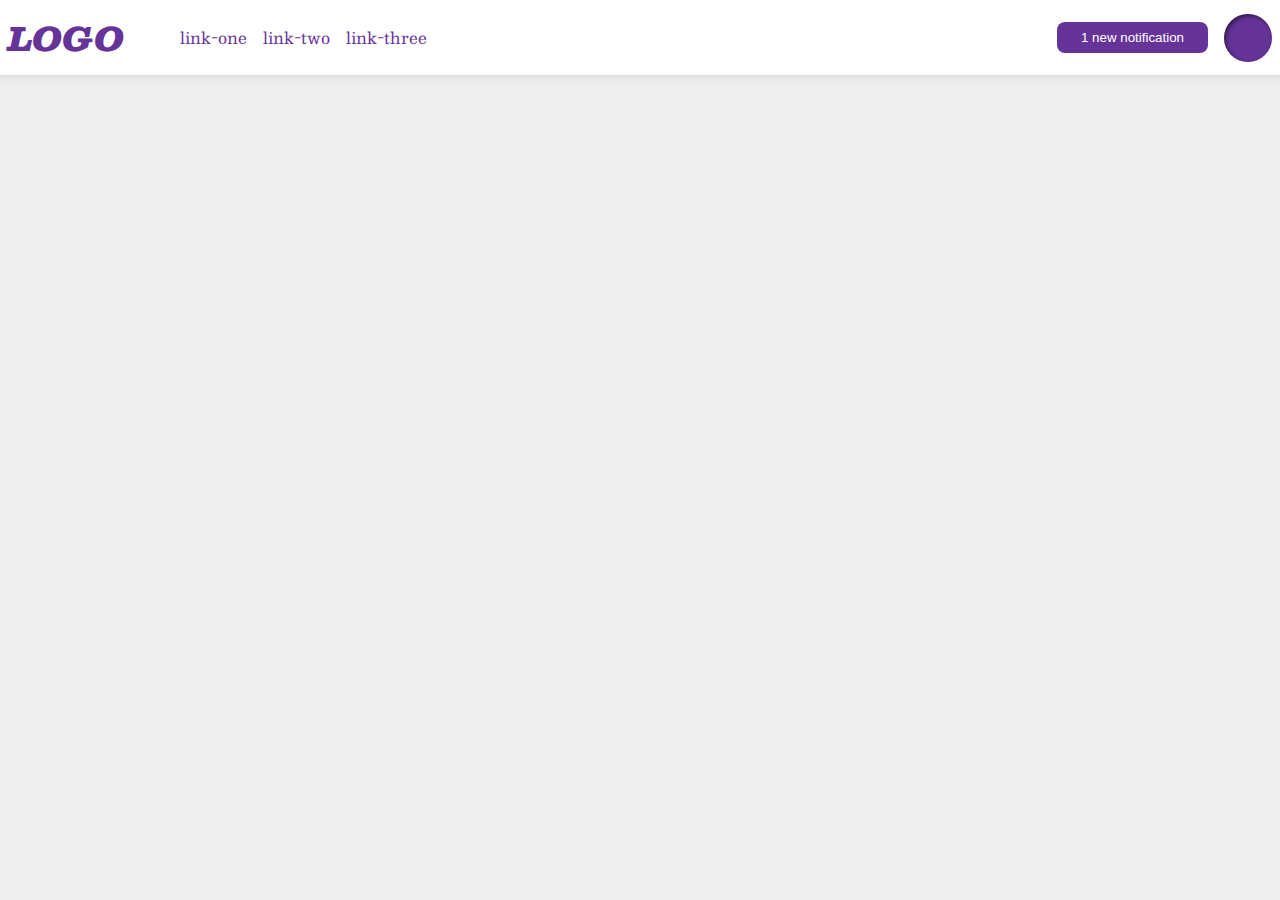
<file: foundations/flex/03-flex-header-2/index.html>
<!DOCTYPE html>
<html lang="en">
  <head>
    <meta charset="UTF-8">
    <meta http-equiv="X-UA-Compatible" content="IE=edge">
    <meta name="viewport" content="width=device-width, initial-scale=1.0">
    <title>Flex Header 2</title>
    <link rel="stylesheet" href="style.css">
  </head>
  <body>
    <div class="header">
      <div class="right-container">
        <div class="logo">
          LOGO
        </div>
        <ul class="links">
          <li><a href="https://google.com">link-one</a></li>
          <li><a href="https://google.com">link-two</a></li>
          <li><a href="https://google.com">link-three</a></li>
        </ul>
      </div>

      <div class="left-container">
        <button class="notifications">
          1 new notification
        </button>
        <div class="profile-image"></div>
      </div>
    </div>
  </body>
</html>
</file>
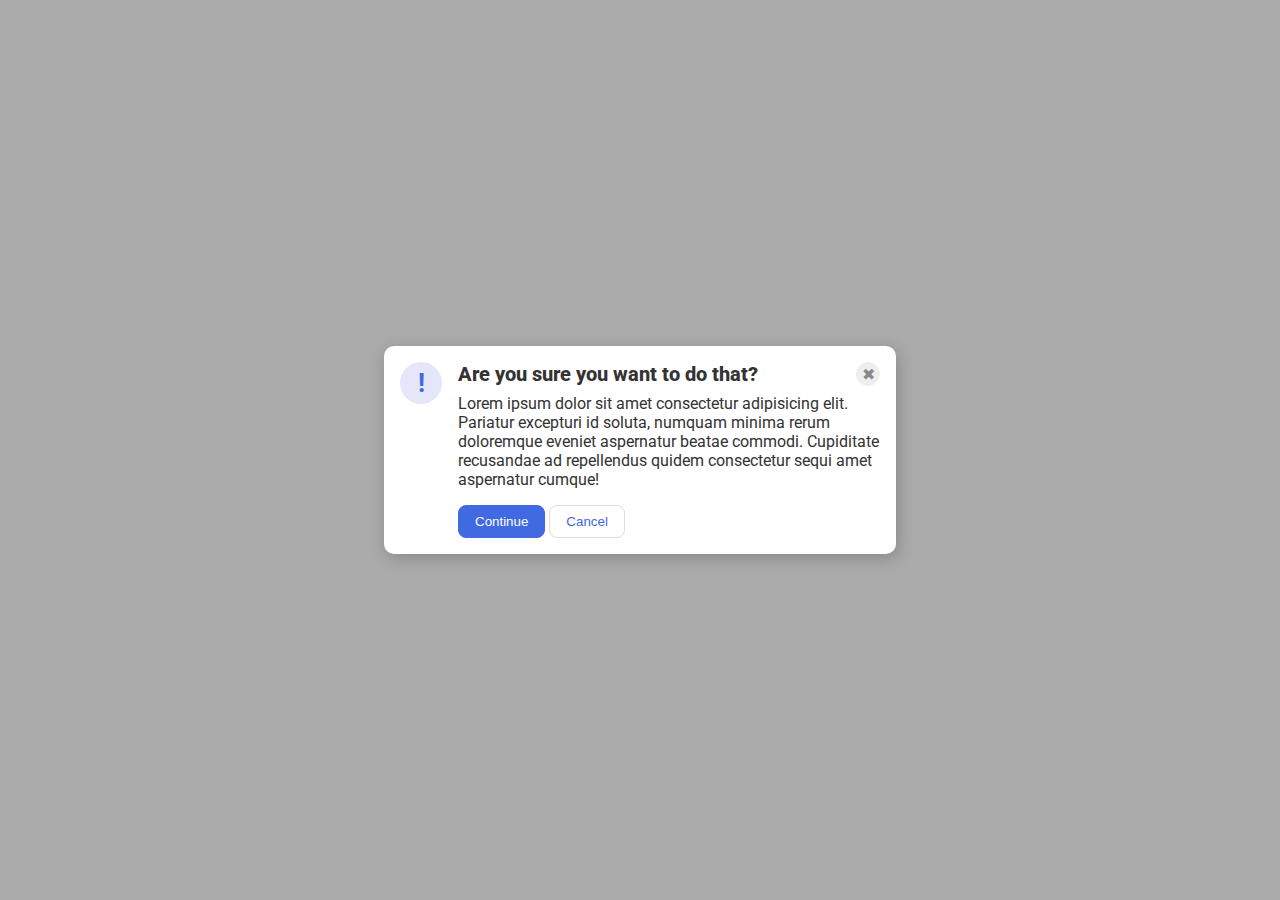
<file: foundations/flex/05-flex-modal/index.html>
<!DOCTYPE html>
<html lang="en">
  <head>
    <meta charset="UTF-8">
    <meta http-equiv="X-UA-Compatible" content="IE=edge">
    <meta name="viewport" content="width=device-width, initial-scale=1.0">
    <link rel="stylesheet" href="style.css">
    <title>Modal</title>
  </head>
  <body>
    <div class="modal">

      <div class="icon">!</div>

      <div class="container">
        <div class="header">Are you sure you want to do that?
          <button class="close-button">✖</button>
        </div>
        <div class="text">Lorem ipsum dolor sit amet consectetur adipisicing elit. Pariatur excepturi id soluta, numquam minima rerum doloremque eveniet aspernatur beatae commodi. Cupiditate recusandae ad repellendus quidem consectetur sequi amet aspernatur cumque!</div>
        <button class="continue">Continue</button>
        <button class="cancel">Cancel</button>
      </div>
    </div>
  </body>
</html>
</file>
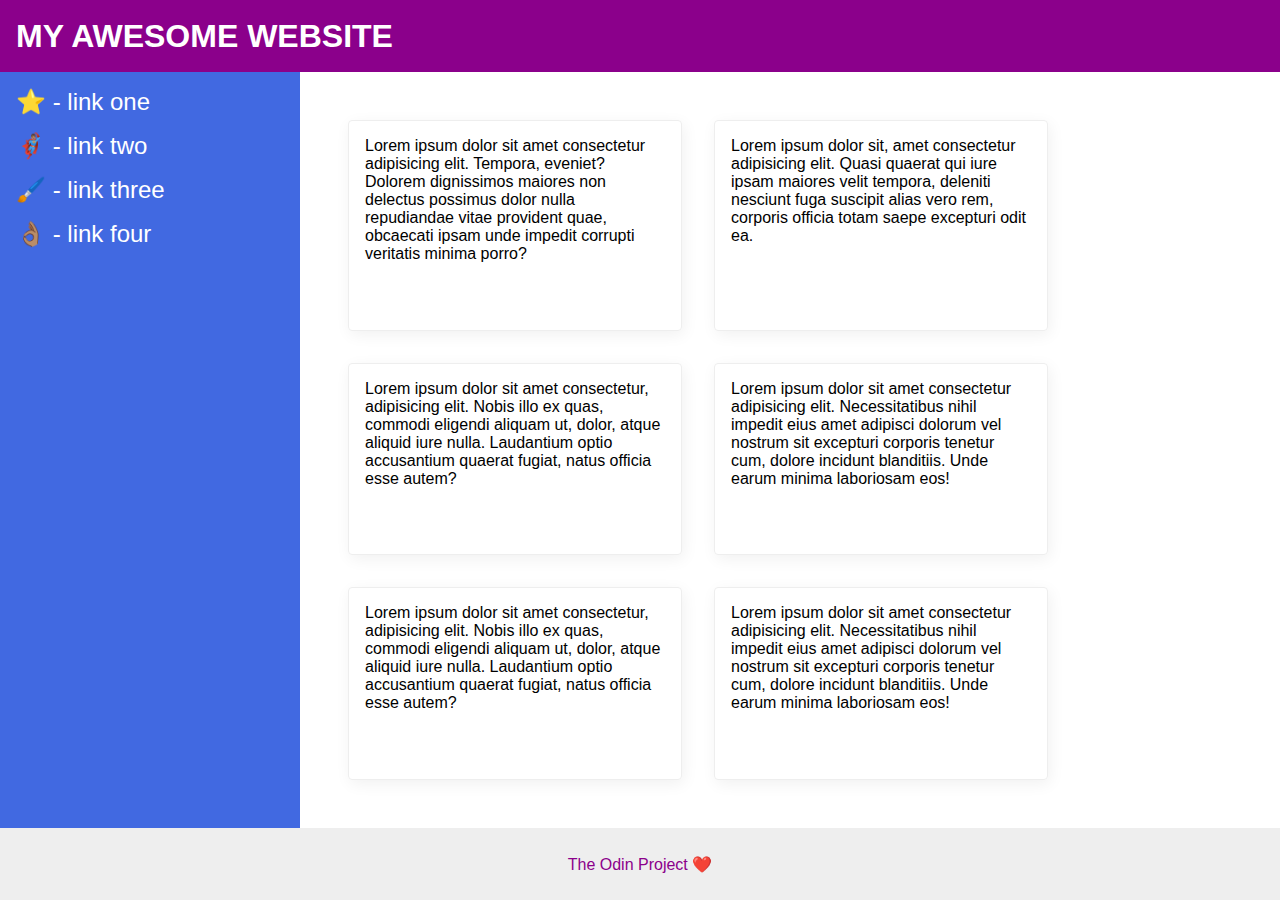
<file: foundations/flex/07-flex-layout-2/index.html>
<!DOCTYPE html>
<html lang="en">
  <head>
    <meta charset="UTF-8">
    <meta http-equiv="X-UA-Compatible" content="IE=edge">
    <meta name="viewport" content="width=device-width, initial-scale=1.0">
    <title>The Holy Grail</title>
    <link rel="stylesheet" href="style.css">
  </head>
  <body>
    <div class="header">
      MY AWESOME WEBSITE
    </div>
    <div class="body">
      <div class="sidebar">
        <ul>
          <li><a href="#">⭐ - link one</a></li>
          <li><a href="#">🦸🏽‍♂️ - link two</a></li>
          <li><a href="#">🖌️ - link three</a></li>
          <li><a href="#">👌🏽 - link four</a></li>
        </ul>
      </div>
      <div class="container">
        <div class="card">Lorem ipsum dolor sit amet consectetur adipisicing elit. Tempora, eveniet? Dolorem dignissimos maiores non delectus possimus dolor nulla repudiandae vitae provident quae, obcaecati ipsam unde impedit corrupti veritatis minima porro?</div>
        <div class="card">Lorem ipsum dolor sit, amet consectetur adipisicing elit. Quasi quaerat qui iure ipsam maiores velit tempora, deleniti nesciunt fuga suscipit alias vero rem, corporis officia totam saepe excepturi odit ea.</div>
        <div class="card">Lorem ipsum dolor sit amet consectetur, adipisicing elit. Nobis illo ex quas, commodi eligendi aliquam ut, dolor, atque aliquid iure nulla. Laudantium optio accusantium quaerat fugiat, natus officia esse autem?</div>
        <div class="card">Lorem ipsum dolor sit amet consectetur adipisicing elit. Necessitatibus nihil impedit eius amet adipisci dolorum vel nostrum sit excepturi corporis tenetur cum, dolore incidunt blanditiis. Unde earum minima laboriosam eos!</div>
        <div class="card">Lorem ipsum dolor sit amet consectetur, adipisicing elit. Nobis illo ex quas, commodi eligendi aliquam ut, dolor, atque aliquid iure nulla. Laudantium optio accusantium quaerat fugiat, natus officia esse autem?</div>
        <div class="card">Lorem ipsum dolor sit amet consectetur adipisicing elit. Necessitatibus nihil impedit eius amet adipisci dolorum vel nostrum sit excepturi corporis tenetur cum, dolore incidunt blanditiis. Unde earum minima laboriosam eos!</div>
      </div>
    </div>
    <div class="footer">
      The Odin Project ❤️
    </div>
  </body>
</html>
</file>
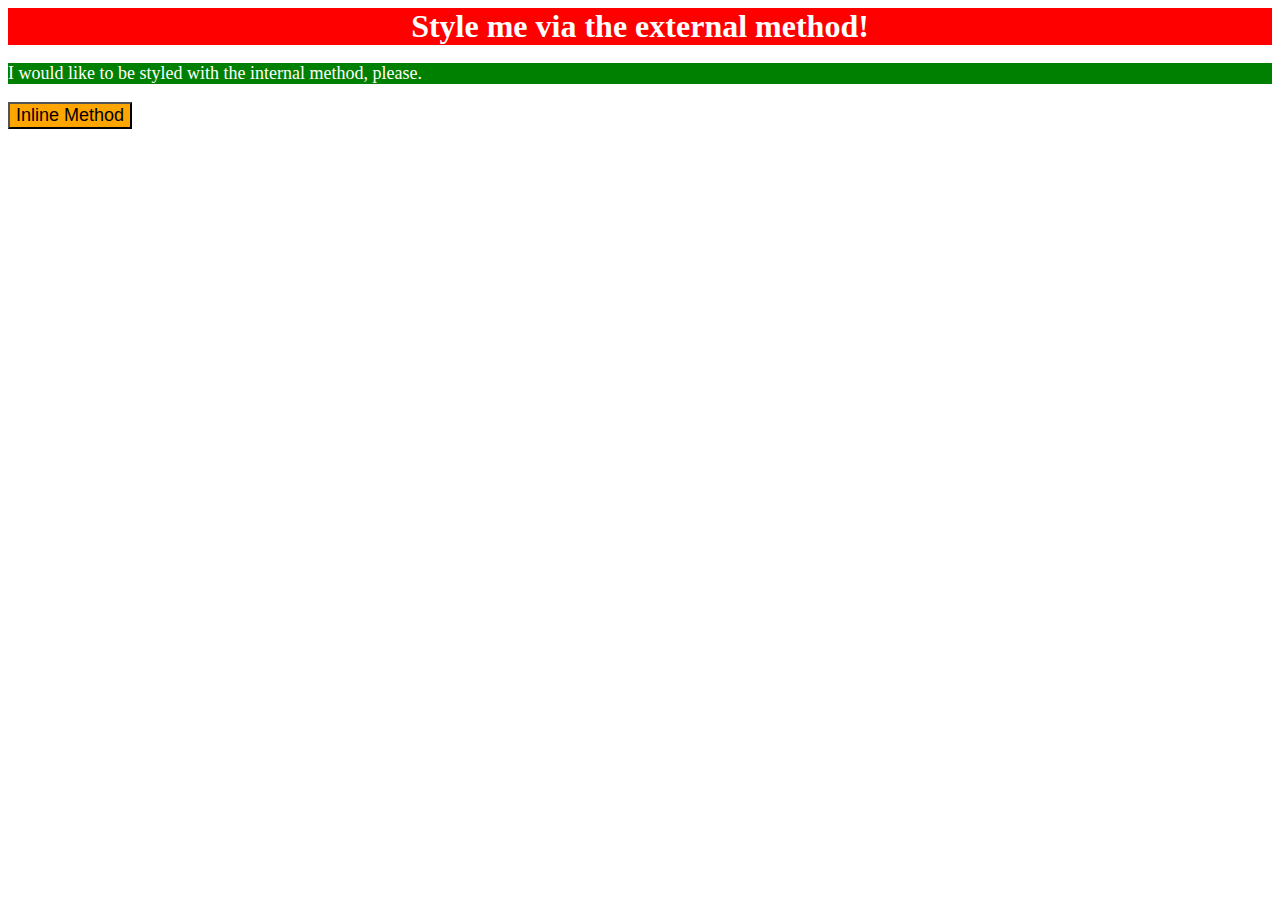
<file: foundations/intro-to-css/01-css-methods/index.html>
<!DOCTYPE html>
<html lang="en">
  <head>
    <meta charset="UTF-8">
    <meta http-equiv="X-UA-Compatible" content="IE=edge">
    <meta name="viewport" content="width=device-width, initial-scale=1.0">
    <title>Methods for Adding CSS</title>
    <link rel="stylesheet" href="styles.css">

    <style>
      p{
        background-color: green;
        color: white;
        font-size: 18px;
      }
    </style>

  </head>
  <body>
    <div>Style me via the external method!</div>
    <p>I would like to be styled with the internal method, please.</p>
    <button style="background-color: orange; font-size: 18px;">Inline Method</button>
  </body>
</html>
</file>
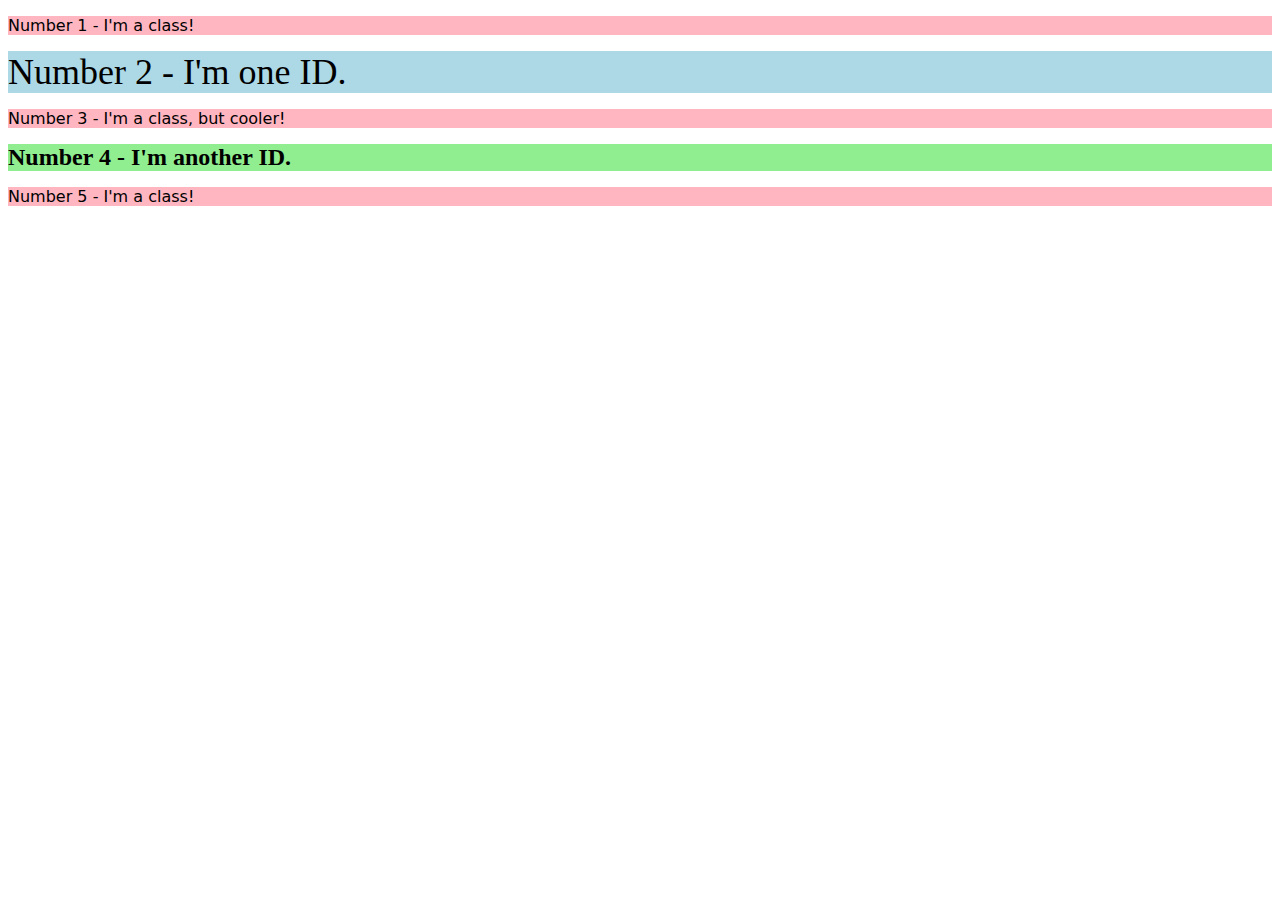
<file: foundations/intro-to-css/02-class-id-selectors/index.html>
<!DOCTYPE html>
<html lang="en">
  <head>
    <meta charset="UTF-8">
    <meta http-equiv="X-UA-Compatible" content="IE=edge">
    <meta name="viewport" content="width=device-width, initial-scale=1.0">
    <title>Class and ID Selectors</title>
    <link rel="stylesheet" href="style.css">
  </head>
  <body>
    <p class="odd">Number 1 - I'm a class!</p>
    <div id="two">Number 2 - I'm one ID.</div>
    <p class="odd" class="set-font-size">Number 3 - I'm a class, but cooler!</p>
    <div id="four" class="set-font-size">Number 4 - I'm another ID.</div>
    <p class="odd">Number 5 - I'm a class!</p>
  </body>
</html>
</file>
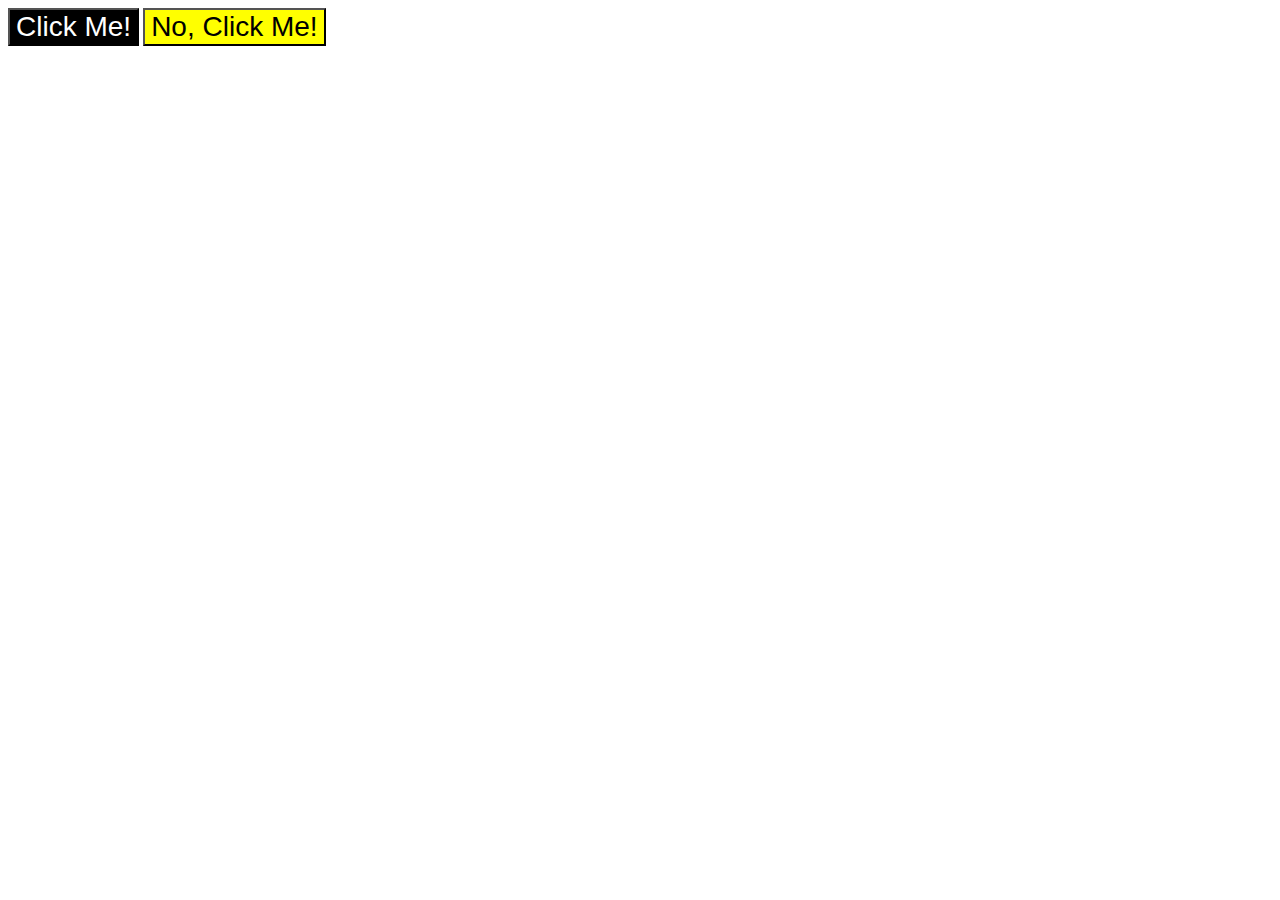
<file: foundations/intro-to-css/03-grouping-selectors/index.html>
<!DOCTYPE html>
<html lang="en">
  <head>
    <meta charset="UTF-8">
    <meta http-equiv="X-UA-Compatible" content="IE=edge">
    <meta name="viewport" content="width=device-width, initial-scale=1.0">
    <title>Grouping Selectors</title>
    <link rel="stylesheet" href="style.css">
  </head>
  <body>
    <button class="fisele">Click Me!</button>
    <button class="secele">No, Click Me!</button>
  </body>
</html>
</file>
<file: foundations/flex/03-flex-header-2/style.css>
/* this is some magical font-importing.  
you'll learn about it later. */
@import url('https://fonts.googleapis.com/css2?family=Besley:ital,wght@0,400;1,900&display=swap');

body {
  margin: 0;
  background: #eee;
  font-family: Besley, serif;
}

.header {
  background: white;
  border-bottom: 1px solid #ddd;
  box-shadow: 0 0 8px rgba(0,0,0,.1);
  display: flex;
  padding: 8px;
  justify-content: space-between;
}

.profile-image {
  background: rebeccapurple;
  box-shadow: inset 2px 2px 4px rgba(0,0,0,.5);
  border-radius: 50%;
  width: 48px;
  height: 48px;
}

.logo {
  color: rebeccapurple;
  font-size: 32px;
  font-weight: 900;
  font-style: italic;
}

button {
  border: none;
  border-radius: 8px;
  background: rebeccapurple;
  color: white;
  padding: 8px 24px;
}

a {
  /* this removes the line under our links */
  text-decoration: none;
  color: rebeccapurple;
}

ul {
  list-style-type: none;
  display: flex;
  gap: 16px;
}

.left-container,.right-container {
  display: flex;
  align-items: center;
  gap: 16px;
}
</file>
<file: foundations/flex/05-flex-modal/style.css>
@import url('https://fonts.googleapis.com/css2?family=Roboto:wght@400;700&display=swap');

html, body {
  height: 100%;
}

body {
  font-family: Roboto, sans-serif;
  margin: 0;
  background: #aaa;
  color: #333;
  /* I'll give you this one for free lol */
  display: flex;
  align-items: center;
  justify-content: center;
}

.modal {
  background: white;
  width: 480px;
  border-radius: 10px;
  box-shadow: 2px 4px 16px rgba(0,0,0,.2);
  display: flex;
  gap: 16px;
  padding: 16px;
}

.icon {
  color: royalblue;
  font-size: 26px;
  font-weight: 700;
  background: lavender;
  width: 42px;
  height: 42px;
  border-radius: 50%;
  display: flex;
  align-items: center;
  justify-content: center;
  flex-shrink: 0;
}

.header {
  font-size: 20px;
  font-weight: 800;
  margin-bottom: 8px;
  display: flex;
  align-items: center;
  justify-content: space-between;

}

.text {
  margin-bottom: 16px;
}

.close-button {
  background: #eee;
  border-radius: 50%;
  color: #888;
  font-weight: 400;
  font-size: 16px;
  height: 24px;
  width: 24px;
  display: flex;
  align-items: center;
  justify-content: center;
  border: 1px solid #eee;
  padding: 0;
}

button {
  cursor: pointer;
  padding: 8px 16px;
  border-radius: 8px;
}

button.continue {
  background: royalblue;
  border: 1px solid royalblue;
  color: white;
}

button.cancel {
  background: white;
  border: 1px solid #ddd;
  color: royalblue;
}
</file>
<file: foundations/flex/07-flex-layout-2/style.css>
body {
  font-family: -apple-system, BlinkMacSystemFont, 'Segoe UI', Roboto, Oxygen, Ubuntu, Cantarell, 'Open Sans', 'Helvetica Neue', sans-serif;
  margin: 0;
  min-height: 100vh;
  display: flex;
  flex-direction: column;
}

.header {
  display: flex;
  align-items: center;
  padding: 0 16px;
  font-size: 32px;
  font-weight: 900;
  height: 72px;
  background: darkmagenta;
  color: white;
}

ul {
  list-style-type: none;
  margin: 0;
  padding: 0;
}

li {
  margin-bottom: 16px;
}

a {
  color: white;
  text-decoration: none;
  font-size: 24px;
}

.container {
  padding: 48px;
  display: flex;
  flex-wrap: wrap;
  gap: 32px;
}

.footer {
  display: flex;
  align-items: center;
  justify-content: center;
  height: 72px;
  background: #eee;
  color: darkmagenta;
}

.sidebar {
  width: 300px;
  background: royalblue;
  box-sizing: border-box;
  flex-shrink: 0;
  padding: 16px;
}

.card {
  border: 1px solid #eee;
  box-shadow: 2px 4px 16px rgba(0,0,0,.06);
  border-radius: 4px;
  padding: 16px;
  width: 300px;
}

.body {
  flex: 1;
  display: flex;
}
</file>
<file: foundations/intro-to-css/01-css-methods/styles.css>
div{
    background-color: red;
    color: white;
    font-size: 32px;
    font-weight: bold;
    text-align: center;
}
</file>
<file: foundations/intro-to-css/02-class-id-selectors/style.css>
.odd{
    font-family: Verdana, "DejaVu Sans", sans-serif;
    background-color: lightpink;
}

#two{
    font-size: 36px;
    background-color: lightblue;
}

#four{
    background-color: lightgreen;
    font-weight: bold;
}

.set-font-size{
    font-size: 24px;
}
</file>
<file: foundations/intro-to-css/03-grouping-selectors/style.css>
.fisele{
    background-color: black;
    color: white;
}
.secele{
    background-color: yellow;
}
.fisele,.secele{
    font-family: Helvetica, "Times New Roman", sans-serif;
    font-size: 28px;
}
</file>
